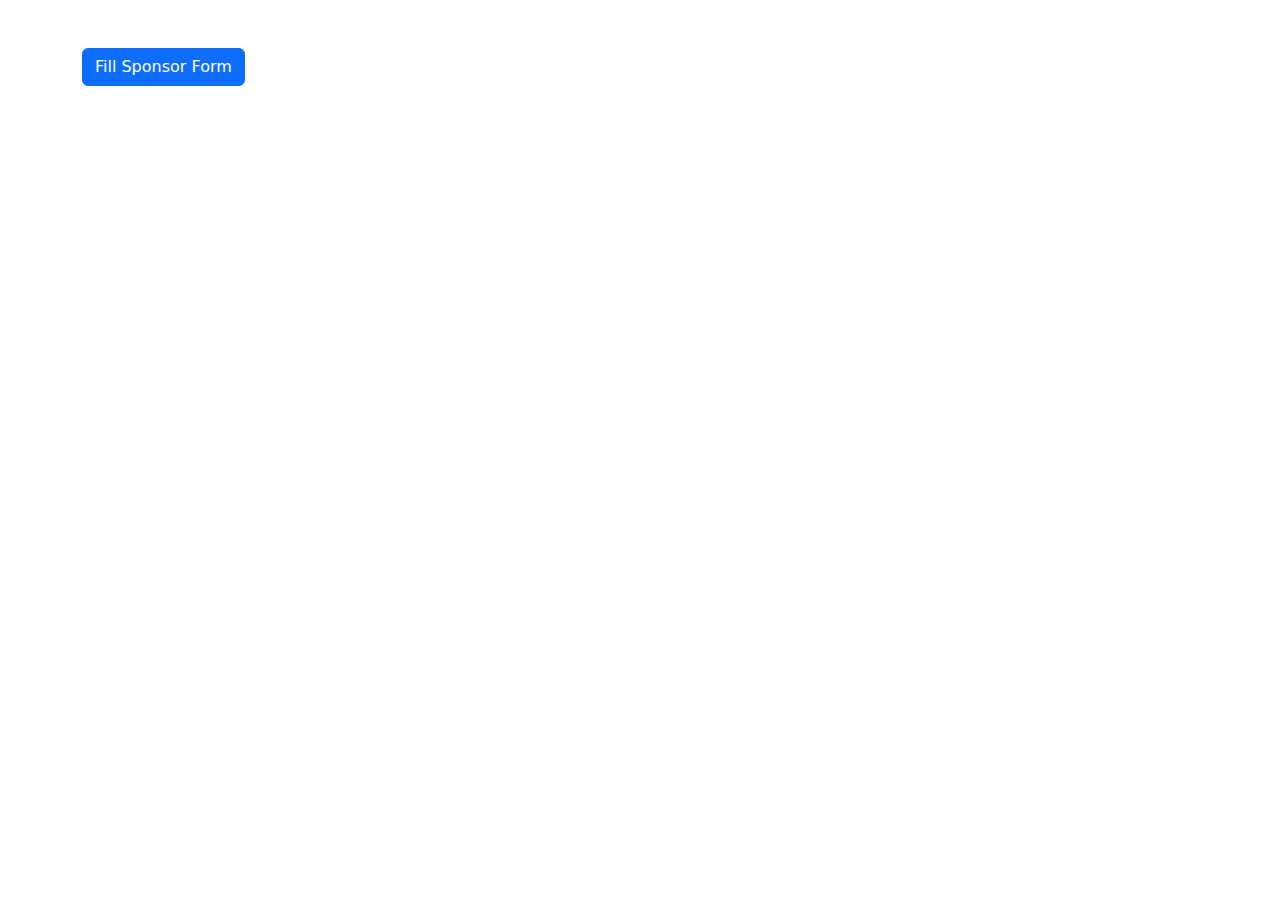
<file: edit.html>
<!DOCTYPE html>
<html lang="en">
<head>
  <meta charset="UTF-8">
  <meta name="viewport" content="width=device-width, initial-scale=1.0">
  <title>Sponsor Form Modal</title>
  <!-- Bootstrap CSS -->
  <link href="https://cdn.jsdelivr.net/npm/bootstrap@5.3.0-alpha3/dist/css/bootstrap.min.css" rel="stylesheet">
</head>
<body>
  <div class="container mt-5">
    <!-- Button to trigger modal -->
    <button type="button" class="btn btn-primary" data-bs-toggle="modal" data-bs-target="#sponsorModal">
      Fill Sponsor Form
    </button>

    <!-- Modal -->
    <div class="modal fade" id="sponsorModal" tabindex="-1" aria-labelledby="sponsorModalLabel" aria-hidden="true">
      <div class="modal-dialog">
        <div class="modal-content">
          <div class="modal-header">
            <h5 class="modal-title" id="sponsorModalLabel">Sponsor Program Form</h5>
            <button type="button" class="btn-close" data-bs-dismiss="modal" aria-label="Close"></button>
          </div>
          <div class="modal-body">
            <form>
              <div class="mb-3">
                <label for="programName" class="form-label">Program Name</label>
                <select class="form-select" id="programName" required>
                  <option value="" disabled selected>Select program</option>
                  <option value="diamond">Diamond</option>
                  <option value="gold">Gold</option>
                  <option value="silver">Silver</option>
                </select>
              </div>
              <div class="mb-3">
                <label for="amountSponsor" class="form-label">Amount Sponsor</label>
                <input type="number" class="form-control" id="amountSponsor" placeholder="Enter amount" required>
              </div>
              <div class="mb-3">
                <label for="orgName" class="form-label">Organisation Name</label>
                <input type="text" class="form-control" id="orgName" placeholder="Enter organisation name" required>
              </div>
              <div class="mb-3">
                <label for="orgEmail" class="form-label">Organisation Email</label>
                <input type="email" class="form-control" id="orgEmail" placeholder="Enter email" required>
              </div>
              <div class="mb-3">
                <label for="orgContact" class="form-label">Organisation Contact</label>
                <input type="text" class="form-control" id="orgContact" placeholder="Enter contact number" required>
              </div>
            </form>
          </div>
          <div class="modal-footer">
            <button type="button" class="btn btn-secondary" data-bs-dismiss="modal">Close</button>
            <button type="submit" class="btn btn-primary">Submit</button>
          </div>
        </div>
      </div>
    </div>
  </div>

  <!-- Bootstrap JS -->
  <script src="https://cdn.jsdelivr.net/npm/bootstrap@5.3.0-alpha3/dist/js/bootstrap.bundle.min.js"></script>
</body>
</html>
</file>
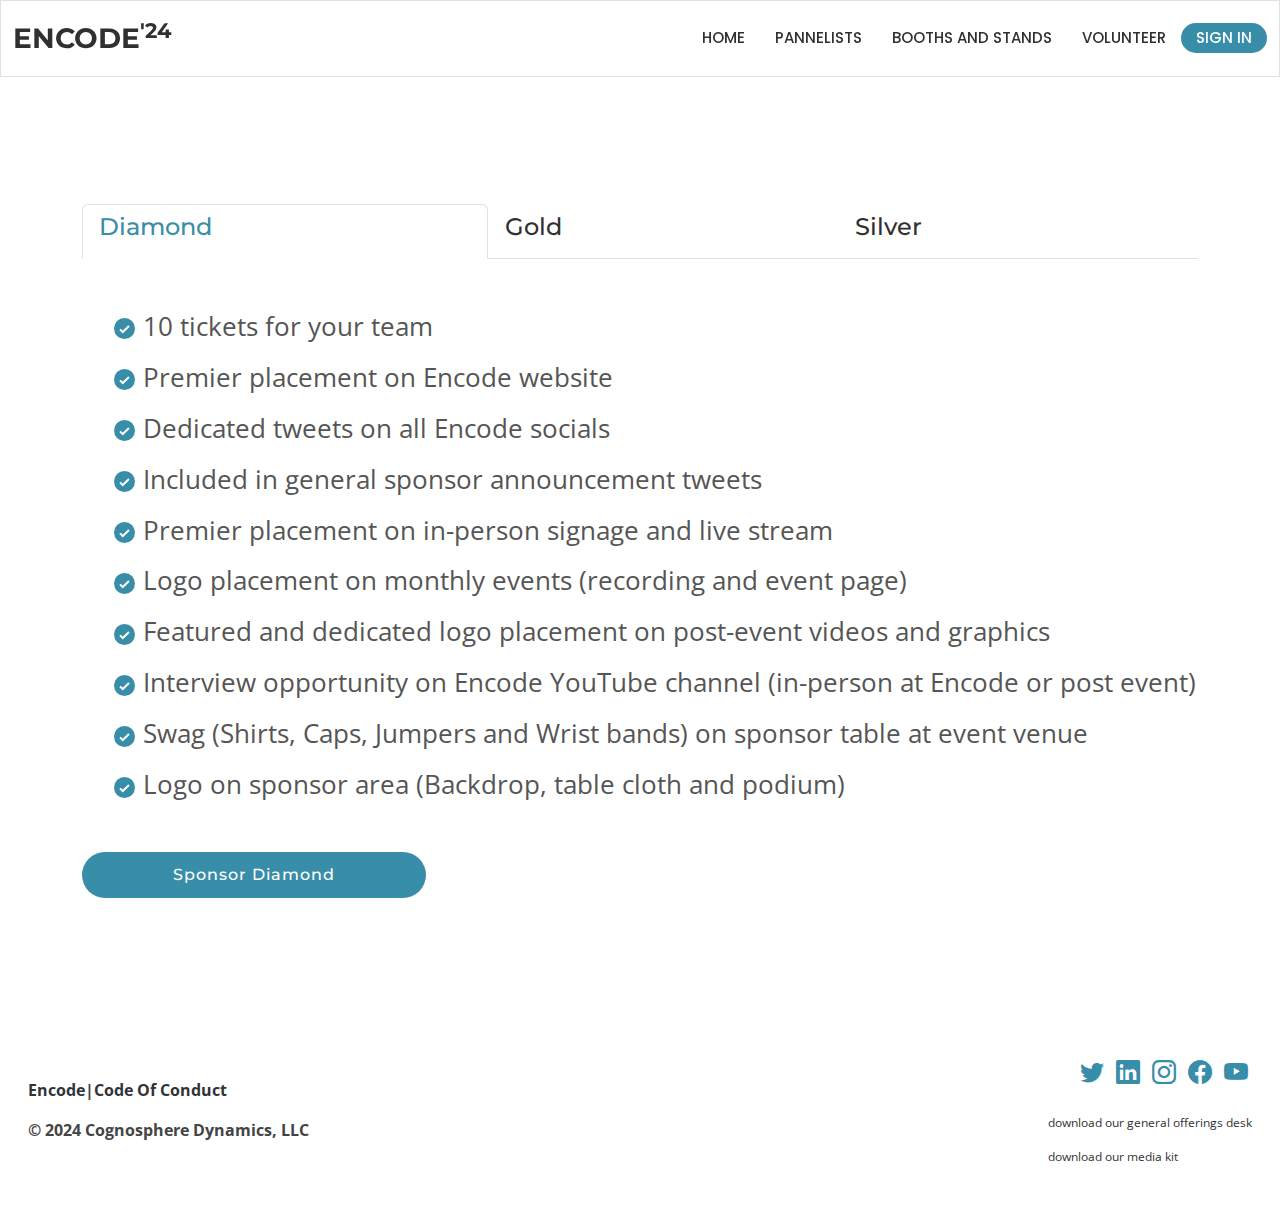
<file: packages.html>
<!DOCTYPE html>
<html lang="en">
  <head>
    <meta charset="utf-8" />
    <meta content="width=device-width, initial-scale=1.0" name="viewport" />

    <title>Encode | Sponsor Packages</title>
    <meta content="" name="description" />
    <meta content="" name="keywords" />

    <!-- Favicons -->
    <!-- <link href="assets/img/favicon.png" rel="icon" />
  <link href="assets/img/apple-touch-icon.png" rel="apple-touch-icon" /> -->

    <!-- Google Fonts -->
    <link
      href="https://fonts.googleapis.com/css?family=Open+Sans:300,300i,400,400i,600,600i,700,700i|Montserrat:300,300i,400,400i,500,500i,600,600i,700,700i|Poppins:300,300i,400,400i,500,500i,600,600i,700,700i"
      rel="stylesheet"
    />

    <!-- Vendor CSS Files -->
    <link href="assets/vendor/aos/aos.css" rel="stylesheet" />
    <link
      href="assets/vendor/bootstrap/css/bootstrap.min.css"
      rel="stylesheet"
    />
    <link
      href="assets/vendor/bootstrap-icons/bootstrap-icons.css"
      rel="stylesheet"
    />
    <link href="assets/vendor/boxicons/css/boxicons.min.css" rel="stylesheet" />
    <link
      href="assets/vendor/glightbox/css/glightbox.min.css"
      rel="stylesheet"
    />
    <link href="assets/vendor/remixicon/remixicon.css" rel="stylesheet" />
    <link href="assets/vendor/swiper/swiper-bundle.min.css" rel="stylesheet" />

    <!-- Template Main CSS File -->
    <link href="assets/css/style.css" rel="stylesheet" />

    <style>
      /* Style the list */
      .sponsorship-list {
        list-style-type: none;
      }

      .nav-link {
        color: #303030 !important;
      }

      .nav-link.active {
        color: #388da8 !important;
      }

      .sponsorship-list li {
        font-size: clamp(1rem, 2vw, 2rem);

        line-height: 1.6;
        margin-bottom: 10px;
        color: #555;
      }
      @media (max-width: 767px) {
        .btn-get-started {
          width: 100%;
          text-align: start;
        }
      }

      .btn-close,
      .form-select,
      .form-control {
        box-shadow: none !important;
      }
    </style>
  </head>

  <body>
    <!-- ======= Header ======= -->
    <header id="header" class="fixed-top d-flex align-items-center border py-3">
      <div
        class="container-fluid d-flex align-items-center justify-content-between"
      >
        <div class="logo">
          <h1>
            <a href="index.html" class="nav-link"
              ><span>ENCODE<sup>'24</sup></span></a
            >
          </h1>
          <!-- Uncomment below if you prefer to use an image logo -->
          <!-- <a href="index.html"><img src="assets/img/logo.png" alt="" class="img-fluid"></a>-->
        </div>

        <nav id="navbar" class="navbar">
          <ul>
            <li><a class="nav-link scrollto" href="/index.html">Home</a></li>
            <li class="dropdown">
              <a href="#" class="nav-link"><span>Pannelists</span> </a>
              <ul>
                <li><a href="#">Day One</a></li>
                <li><a href="#">Day Two</a></li>
                <li><a href="#">Hackathon</a></li>
              </ul>
            </li>

            <li class="dropdown">
              <a href="#" class="nav-link"><span>Booths and Stands</span> </a>
              <ul>
                <li><a href="#">Drop Down 1</a></li>
                <li><a href="#">Drop Down 2</a></li>
                <li><a href="#">Drop Down 3</a></li>
                <li><a href="#">Drop Down 4</a></li>
              </ul>
            </li>
            <li><a class="nav-link scrollto">Volunteer</a></li>
            <li class="contact">
              <a class="nav-link scrollto" href="/signin.html">Sign In</a>
            </li>
          </ul>
          <i class="bi bi-list mobile-nav-toggle"></i>
        </nav>
        <!-- .navbar -->
      </div>
    </header>
    <!-- End Header -->

    <main id="main">
      <div class="mt-5 pt-5"></div>
      <section id="gallery" class="gallery">
        <div class="container py-5">
          <!-- Tabs navs -->
          <ul class="nav nav-tabs nav-fill mb-3" id="myTab" role="tablist">
            <li class="nav-item" role="presentation">
              <a
                class="nav-link active text-start"
                id="tab-1"
                data-bs-toggle="tab"
                href="#tabs-1"
                role="tab"
                aria-controls="tabs-1"
                aria-selected="true"
              >
                <h4>Diamond</h4>
              </a>
            </li>
            <li class="nav-item" role="presentation">
              <a
                class="nav-link text-start"
                id="tab-2"
                data-bs-toggle="tab"
                href="#tabs-2"
                role="tab"
                aria-controls="tabs-2"
                aria-selected="false"
              >
                <h4>Gold</h4>
              </a>
            </li>
            <li class="nav-item" role="presentation">
              <a
                class="nav-link text-start"
                id="tab-3"
                data-bs-toggle="tab"
                href="#tabs-3"
                role="tab"
                aria-controls="tabs-3"
                aria-selected="false"
              >
                <h4>Silver</h4>
              </a>
            </li>
          </ul>
          <!-- Tabs navs -->

          <!-- Tabs content -->
          <div class="tab-content" id="myTabContent">
            <div
              class="tab-pane fade show active mt-5"
              id="tabs-1"
              role="tabpanel"
              aria-labelledby="tab-1"
            >
              <ul class="sponsorship-list">
                <li>
                  <img
                    src="/assets/img/check.svg"
                    alt="check icon"
                    class="me-2"
                  />10 tickets for your team
                </li>
                <li>
                  <img
                    src="/assets/img/check.svg"
                    alt="check icon"
                    class="me-2"
                  />Premier placement on Encode website
                </li>
                <li>
                  <img
                    src="/assets/img/check.svg"
                    alt="check icon"
                    class="me-2"
                  />Dedicated tweets on all Encode socials
                </li>
                <li>
                  <img
                    src="/assets/img/check.svg"
                    alt="check icon"
                    class="me-2"
                  />Included in general sponsor announcement tweets
                </li>
                <li>
                  <img
                    src="/assets/img/check.svg"
                    alt="check icon"
                    class="me-2"
                  />Premier placement on in-person signage and live stream
                </li>
                <li>
                  <img
                    src="/assets/img/check.svg"
                    alt="check icon"
                    class="me-2"
                  />Logo placement on monthly events (recording and event page)
                </li>
                <li>
                  <img
                    src="/assets/img/check.svg"
                    alt="check icon"
                    class="me-2"
                  />Featured and dedicated logo placement on post-event videos
                  and graphics
                </li>
                <li>
                  <img
                    src="/assets/img/check.svg"
                    alt="check icon"
                    class="me-2"
                  />Interview opportunity on Encode YouTube channel (in-person
                  at Encode or post event)
                </li>
                <li>
                  <img
                    src="/assets/img/check.svg"
                    alt="check icon"
                    class="me-2"
                  />Swag (Shirts, Caps, Jumpers and Wrist bands) on sponsor
                  table at event venue
                </li>
                <li>
                  <img
                    src="/assets/img/check.svg"
                    alt="check icon"
                    class="me-2"
                  />Logo on sponsor area (Backdrop, table cloth and podium)
                </li>
              </ul>
              <a
                href="/signin.html"
                class="btn btn-get-started sponsor-btn"
                data-sponsor="Diamond"
                data-bs-toggle="modal"
                data-bs-target="#sponsorModal"
                >Sponsor Diamond</a
              >
            </div>
            <div
              class="tab-pane fade mt-5"
              id="tabs-2"
              role="tabpanel"
              aria-labelledby="tab-2"
            >
              <ul class="sponsorship-list">
                <li>
                  <img
                    src="/assets/img/check.svg"
                    alt="check icon"
                    class="me-2"
                  />5 tickets for your team
                </li>
                <li>
                  <img
                    src="/assets/img/check.svg"
                    alt="check icon"
                    class="me-2"
                  />Primary placement on Encode website
                </li>
                <li>
                  <img
                    src="/assets/img/check.svg"
                    alt="check icon"
                    class="me-2"
                  />2x dedicated tweets on all Encode socials
                </li>
                <li>
                  <img
                    src="/assets/img/check.svg"
                    alt="check icon"
                    class="me-2"
                  />Included in general sponsor announcement tweets
                </li>
                <li>
                  <img
                    src="/assets/img/check.svg"
                    alt="check icon"
                    class="me-2"
                  />Primary placement on in-person signage and materials
                </li>
                <li>
                  <img
                    src="/assets/img/check.svg"
                    alt="check icon"
                    class="me-2"
                  />Logo placement on splash screen before live stream
                </li>
                <li>
                  <img
                    src="/assets/img/check.svg"
                    alt="check icon"
                    class="me-2"
                  />Featured and dedicated logo placement on post-event videos
                </li>
                <li>
                  <img
                    src="/assets/img/check.svg"
                    alt="check icon"
                    class="me-2"
                  />Interview opportunity on Encode YouTube channel (In-person
                  at Encode or Post event)
                </li>
                <li>
                  <img
                    src="/assets/img/check.svg"
                    alt="check icon"
                    class="me-2"
                  />Swag (Shirts, Caps) on sponsor table at event venue
                </li>
              </ul>
              <a
                href="/signin.html"
                class="btn btn-get-started sponsor-btn"
                data-sponsor="Gold"
                data-bs-toggle="modal"
                data-bs-target="#sponsorModal"
                >Sponsor Gold</a
              >
            </div>
            <div
              class="tab-pane fade mt-5"
              id="tabs-3"
              role="tabpanel"
              aria-labelledby="tab-3"
            >
              <ul class="sponsorship-list">
                <li>
                  <img
                    src="/assets/img/check.svg"
                    alt="check icon"
                    class="me-2"
                  />3 tickets for your team
                </li>
                <li>
                  <img
                    src="/assets/img/check.svg"
                    alt="check icon"
                    class="me-2"
                  />Secondary placement on Encode website
                </li>
                <li>
                  <img
                    src="/assets/img/check.svg"
                    alt="check icon"
                    class="me-2"
                  />1x dedicated tweet on Encode X
                </li>
                <li>
                  <img
                    src="/assets/img/check.svg"
                    alt="check icon"
                    class="me-2"
                  />Included in sponsor announcement tweets
                </li>
                <li>
                  <img
                    src="/assets/img/check.svg"
                    alt="check icon"
                    class="me-2"
                  />Secondary placement on in-person signage and materials
                </li>
                <li>
                  <img
                    src="/assets/img/check.svg"
                    alt="check icon"
                    class="me-2"
                  />Logo placement on splash screen before live stream
                </li>
                <li>
                  <img
                    src="/assets/img/check.svg"
                    alt="check icon"
                    class="me-2"
                  />Secondary featured logo placement on post-event videos
                </li>
                <li>
                  <img
                    src="/assets/img/check.svg"
                    alt="check icon"
                    class="me-2"
                  />Automatically offered sponsorship opportunity for future
                  events
                </li>
              </ul>
              <a
                href="/signin.html"
                class="btn btn-get-started sponsor-btn"
                data-sponsor="Silver"
                data-bs-toggle="modal"
                data-bs-target="#sponsorModal"
                >Sponsor Silver</a
              >
            </div>
          </div>
          <!-- Tabs content -->
        </div>
      </section>
    </main>
    <!-- End #main -->

    <!-- Modal -->
    <div
      class="modal fade"
      id="sponsorModal"
      tabindex="-1"
      aria-labelledby="sponsorModalLabel"
      aria-hidden="true"
    >
      <div class="modal-dialog modal-lg">
        <div class="modal-content">
          <div class="modal-header">
            <h5 class="modal-title" id="sponsorModalLabel">
              Sponsor Program Form
            </h5>
            <button
              type="button"
              class="btn-close"
              data-bs-dismiss="modal"
              aria-label="Close"
            ></button>
          </div>
          <div class="modal-body">
            <form id="sponsor-form">
              <div class="mb-3">
                <label for="program" class="form-label">Sponsoring.</label>
                <input
                  type="text"
                  class="form-control"
                  name="program"
                  id="program"
                  required
                />
              </div>
              <div class="mb-3">
                <label for="amountSponsor" class="form-label">Amount.</label>
                <input
                  type="number"
                  class="form-control"
                  id="amountSponsor"
                  name="amount"
                  placeholder="Enter amount"
                  required
                />
              </div>
              <div class="mb-3">
                <label for="orgName" class="form-label"
                  >Organisation Name.</label
                >
                <input
                  type="text"
                  class="form-control"
                  id="orgName"
                  name="name"
                  placeholder="Enter organisation name"
                  required
                />
              </div>
              <div class="mb-3">
                <label for="orgEmail" class="form-label"
                  >Organisation Email.</label
                >
                <input
                  type="email"
                  class="form-control"
                  id="orgEmail"
                  name="email"
                  placeholder="Enter email"
                  required
                />
              </div>
              <div class="mb-3">
                <label for="orgContact" class="form-label"
                  >Organisation Contact.</label
                >
                <input
                  type="text"
                  class="form-control"
                  id="orgContact"
                  name="phone"
                  placeholder="Enter contact number"
                  required
                />
              </div>
            </form>
          </div>
          <div class="modal-footer">
            <button
              type="submit"
              form="sponsor-form"
              class="btn btn-get-started w-100"
            >
              Submit
            </button>
          </div>
        </div>
      </div>
    </div>

    <!-- ======= Footer ======= -->

    <footer class="footer my-5" id="footer ">
      <div
        class="d-flex align-items-center justify-content-between container-fluid flex-column flex-md-row"
      >
        <div class="left-item px-3 order-2 order-lg-1">
          <p class="fw-bold">
            <a href="#">Encode</a>|<a href="#">Code Of Conduct</a>
          </p>
          <p class="fw-bold">© 2024 Cognosphere Dynamics, LLC</p>
        </div>
        <div class="rignt-item px-3 order-1 order-lg-2">
          <div class="social">
            <a href=""><i class="bi bi-twitter"></i></a>
            <a href=""><i class="bi bi-linkedin"></i></a>
            <a href=""><i class="bi bi-instagram"></i></a>
            <a href=""><i class="bi bi-facebook"></i></a>
            <a href=""><i class="bi bi-youtube"></i></a>
          </div>
          <p class="mt-4">
            <a href="#">download our general offerings desk</a>
          </p>
          <p class="mt-2"><a href="#">download our media kit</a></p>
        </div>
      </div>
    </footer>
    <!-- End Footer -->

    <a
      href="#"
      class="back-to-top d-flex align-items-center justify-content-center"
      ><i class="bi bi-arrow-up-short"></i
    ></a>
    <div id="preloader"></div>

    <!-- Vendor JS Files -->

    <script>
      document.addEventListener("DOMContentLoaded", () => {
        const program = document.getElementById("program");

        const sponsorBtn = document.querySelectorAll(".sponsor-btn");
        sponsorBtn.forEach((pkg) => {
          pkg.addEventListener("click", () => {
            const package = pkg.getAttribute("data-sponsor");

            program.value = package;
            console.log(program.value);
          });
        });
      });
    </script>
    <script src="assets/vendor/purecounter/purecounter_vanilla.js"></script>
    <script src="assets/vendor/aos/aos.js"></script>
    <script src="assets/vendor/bootstrap/js/bootstrap.bundle.min.js"></script>
    <script src="assets/vendor/glightbox/js/glightbox.min.js"></script>
    <script src="assets/vendor/swiper/swiper-bundle.min.js"></script>
    <script src="assets/vendor/php-email-form/validate.js"></script>

    <!-- Template Main JS File -->
    <script src="assets/js/main.js"></script>
  </body>
</html>
</file>
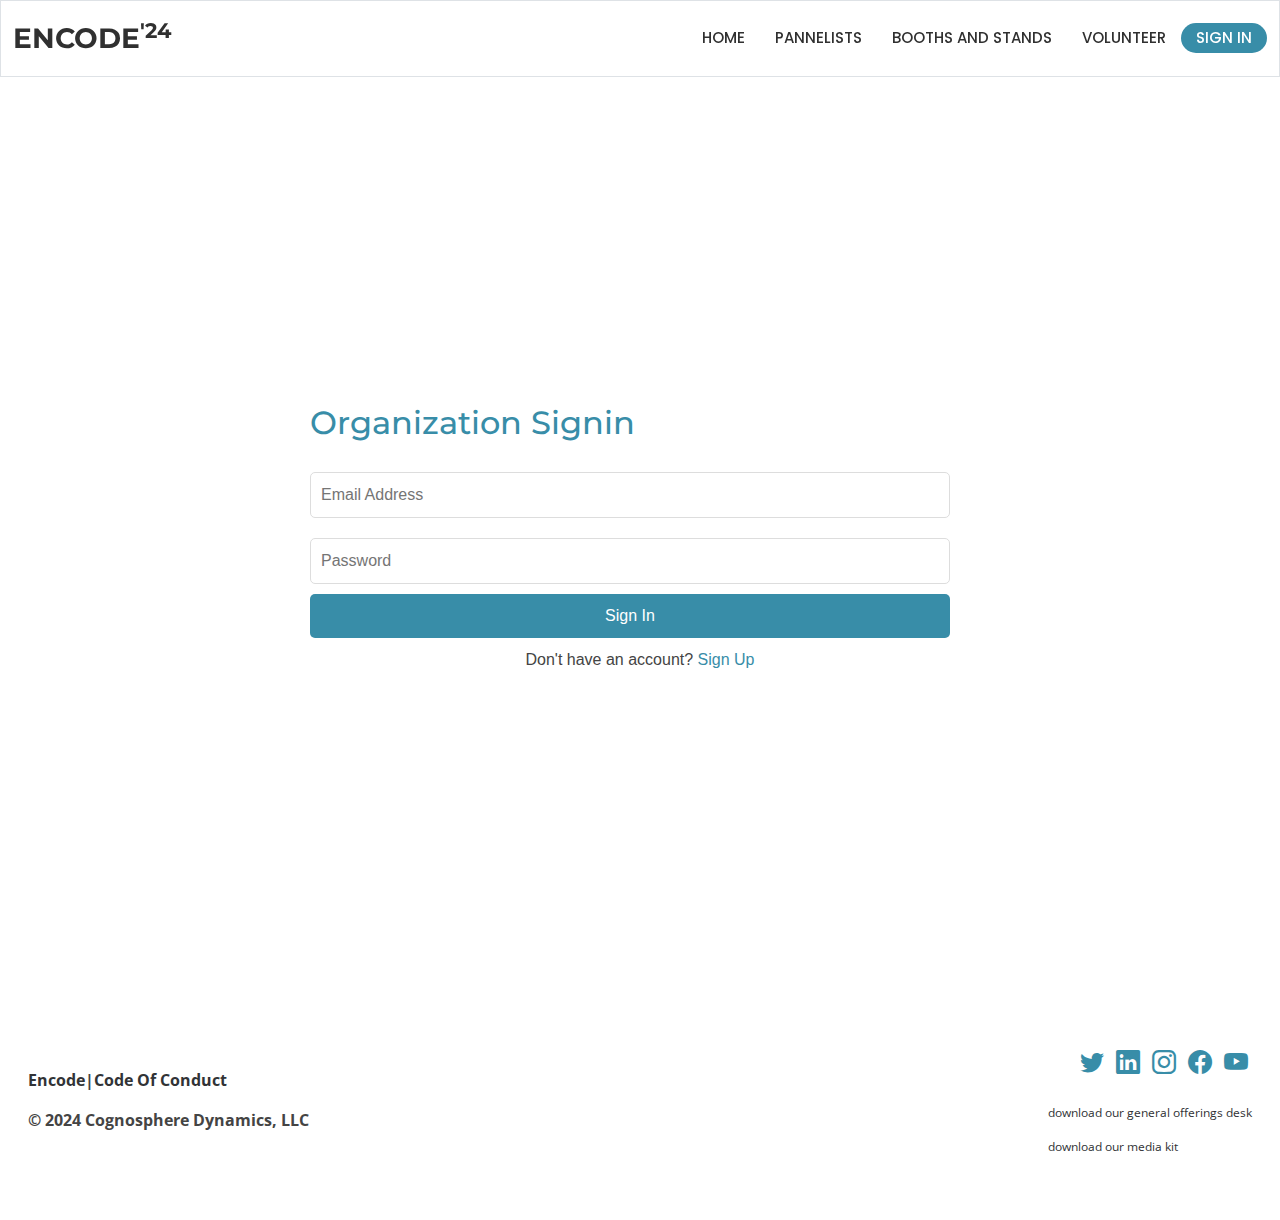
<file: signin.html>
<!DOCTYPE html>
<html lang="en">
  <head>
    <meta charset="utf-8" />
    <meta content="width=device-width, initial-scale=1.0" name="viewport" />

    <title>Encode | Sponsor Packages</title>
    <meta content="" name="description" />
    <meta content="" name="keywords" />

    <!-- Favicons -->
    <!-- <link href="assets/img/favicon.png" rel="icon" />
  <link href="assets/img/apple-touch-icon.png" rel="apple-touch-icon" /> -->

    <!-- Google Fonts -->
    <link
      href="https://fonts.googleapis.com/css?family=Open+Sans:300,300i,400,400i,600,600i,700,700i|Montserrat:300,300i,400,400i,500,500i,600,600i,700,700i|Poppins:300,300i,400,400i,500,500i,600,600i,700,700i"
      rel="stylesheet"
    />

    <!-- Vendor CSS Files -->
    <link href="assets/vendor/aos/aos.css" rel="stylesheet" />
    <link
      href="assets/vendor/bootstrap/css/bootstrap.min.css"
      rel="stylesheet"
    />
    <link
      href="assets/vendor/bootstrap-icons/bootstrap-icons.css"
      rel="stylesheet"
    />
    <link href="assets/vendor/boxicons/css/boxicons.min.css" rel="stylesheet" />
    <link
      href="assets/vendor/glightbox/css/glightbox.min.css"
      rel="stylesheet"
    />
    <link href="assets/vendor/remixicon/remixicon.css" rel="stylesheet" />
    <link href="assets/vendor/swiper/swiper-bundle.min.css" rel="stylesheet" />

    <!-- Template Main CSS File -->
    <link href="assets/css/style.css" rel="stylesheet" />

    <style>
      .nav-link {
        color: #303030 !important;
      }

      .form-body {
        font-family: Arial, sans-serif;
        background-color: #ffffff;
        display: flex;
        justify-content: center;
        align-items: center;
        height: 100vh;
        margin: 0;
      }
      .form-container {
        background: #fff;
        padding: 20px;
        border-radius: 5px;
        max-width: 700px;
        width: 100%;
        margin: 0 auto;
      }
      h2 {
        margin-bottom: 20px;
        color: #388da8;
      }
      input {
        width: calc(100% - 20px);
        padding: 10px;
        margin: 10px 0;
        border: 1px solid #ddd;
        border-radius: 5px;
      }

      input:focus,
      input:active {
        outline: none;
        border: 1px solid #388da8;
      }
      button {
        background-color: #388da8;
        color: #fff;
        border: none;
        padding: 10px;
        border-radius: 5px;
        cursor: pointer;
        width: calc(100% - 20px);
      }
      button:hover {
        background-color: #3683b4;
      }
      .link {
        display: flex;
        justify-content: center;
        align-items: center;
        margin-top: 10px;
      }
      .link a {
        color: #388da8;
        text-decoration: none;
      }
      .link a:hover {
        color: #3683b4;
        text-decoration: underline;
      }
    </style>
  </head>

  <body>
    <!-- ======= Header ======= -->
    <header id="header" class="fixed-top d-flex align-items-center border py-3">
      <div
        class="container-fluid d-flex align-items-center justify-content-between"
      >
        <div class="logo">
          <h1>
            <a href="index.html" class="nav-link"
              ><span>ENCODE<sup>'24</sup></span></a
            >
          </h1>
          <!-- Uncomment below if you prefer to use an image logo -->
          <!-- <a href="index.html"><img src="assets/img/logo.png" alt="" class="img-fluid"></a>-->
        </div>

        <nav id="navbar" class="navbar">
          <ul>
            <li><a class="nav-link scrollto" href="/index.html">Home</a></li>
            <li class="dropdown">
              <a href="#" class="nav-link"><span>Pannelists</span> </a>
              <ul>
                <li><a href="#">Day One</a></li>
                <li><a href="#">Day Two</a></li>
                <li><a href="#">Hackathon</a></li>
              </ul>
            </li>

            <li class="dropdown">
              <a href="#" class="nav-link"><span>Booths and Stands</span> </a>
              <ul>
                <li><a href="#">Drop Down 1</a></li>
                <li><a href="#">Drop Down 2</a></li>
                <li><a href="#">Drop Down 3</a></li>
                <li><a href="#">Drop Down 4</a></li>
              </ul>
            </li>
            <li><a class="nav-link scrollto">Volunteer</a></li>
            <li class="contact">
              <a class="nav-link scrollto" href="/signin.html">Sign In</a>
            </li>
          </ul>
          <i class="bi bi-list mobile-nav-toggle"></i>
        </nav>
        <!-- .navbar -->
      </div>
    </header>
    <!-- End Header -->

    <main id="main">
      <div class="mt-5 pt-5"></div>
      <div class="form-body">
        <div class="form-container">
          <h2>Organization Signin</h2>
          <form id="signin-form">
            <input
              type="email"
              name="email"
              placeholder="Email Address"
              required
            />

            <input
              type="password"
              name="password"
              placeholder="Password"
              required
            />
            <button type="submit">Sign In</button>
          </form>
          <div class="link">
            <p>Don't have an account? <a href="/signup.html">Sign Up</a></p>
          </div>
        </div>
      </div>
    </main>
    <!-- End #main -->

    <!-- ======= Footer ======= -->

    <footer class="footer my-5" id="footer ">
      <div
        class="d-flex align-items-center justify-content-between container-fluid flex-column flex-md-row"
      >
        <div class="left-item px-3 order-2 order-lg-1">
          <p class="fw-bold">
            <a href="#">Encode</a>|<a href="#">Code Of Conduct</a>
          </p>
          <p class="fw-bold">© 2024 Cognosphere Dynamics, LLC</p>
        </div>
        <div class="rignt-item px-3 order-1 order-lg-2">
          <div class="social">
            <a href=""><i class="bi bi-twitter"></i></a>
            <a href=""><i class="bi bi-linkedin"></i></a>
            <a href=""><i class="bi bi-instagram"></i></a>
            <a href=""><i class="bi bi-facebook"></i></a>
            <a href=""><i class="bi bi-youtube"></i></a>
          </div>
          <p class="mt-4">
            <a href="#">download our general offerings desk</a>
          </p>
          <p class="mt-2"><a href="#">download our media kit</a></p>
        </div>
      </div>
    </footer>
    <!-- End Footer -->

    <a
      href="#"
      class="back-to-top d-flex align-items-center justify-content-center"
      ><i class="bi bi-arrow-up-short"></i
    ></a>
    <div id="preloader"></div>

    <!-- Vendor JS Files -->
    <script src="assets/vendor/purecounter/purecounter_vanilla.js"></script>
    <script src="assets/vendor/aos/aos.js"></script>
    <script src="assets/vendor/bootstrap/js/bootstrap.bundle.min.js"></script>
    <script src="assets/vendor/glightbox/js/glightbox.min.js"></script>
    <script src="assets/vendor/swiper/swiper-bundle.min.js"></script>
    <script src="assets/vendor/php-email-form/validate.js"></script>

    <script type="module" src="/assets/js/accounts/signin.js"></script>

    <!-- Template Main JS File -->
    <script src="assets/js/main.js"></script>
  </body>
</html>
</file>
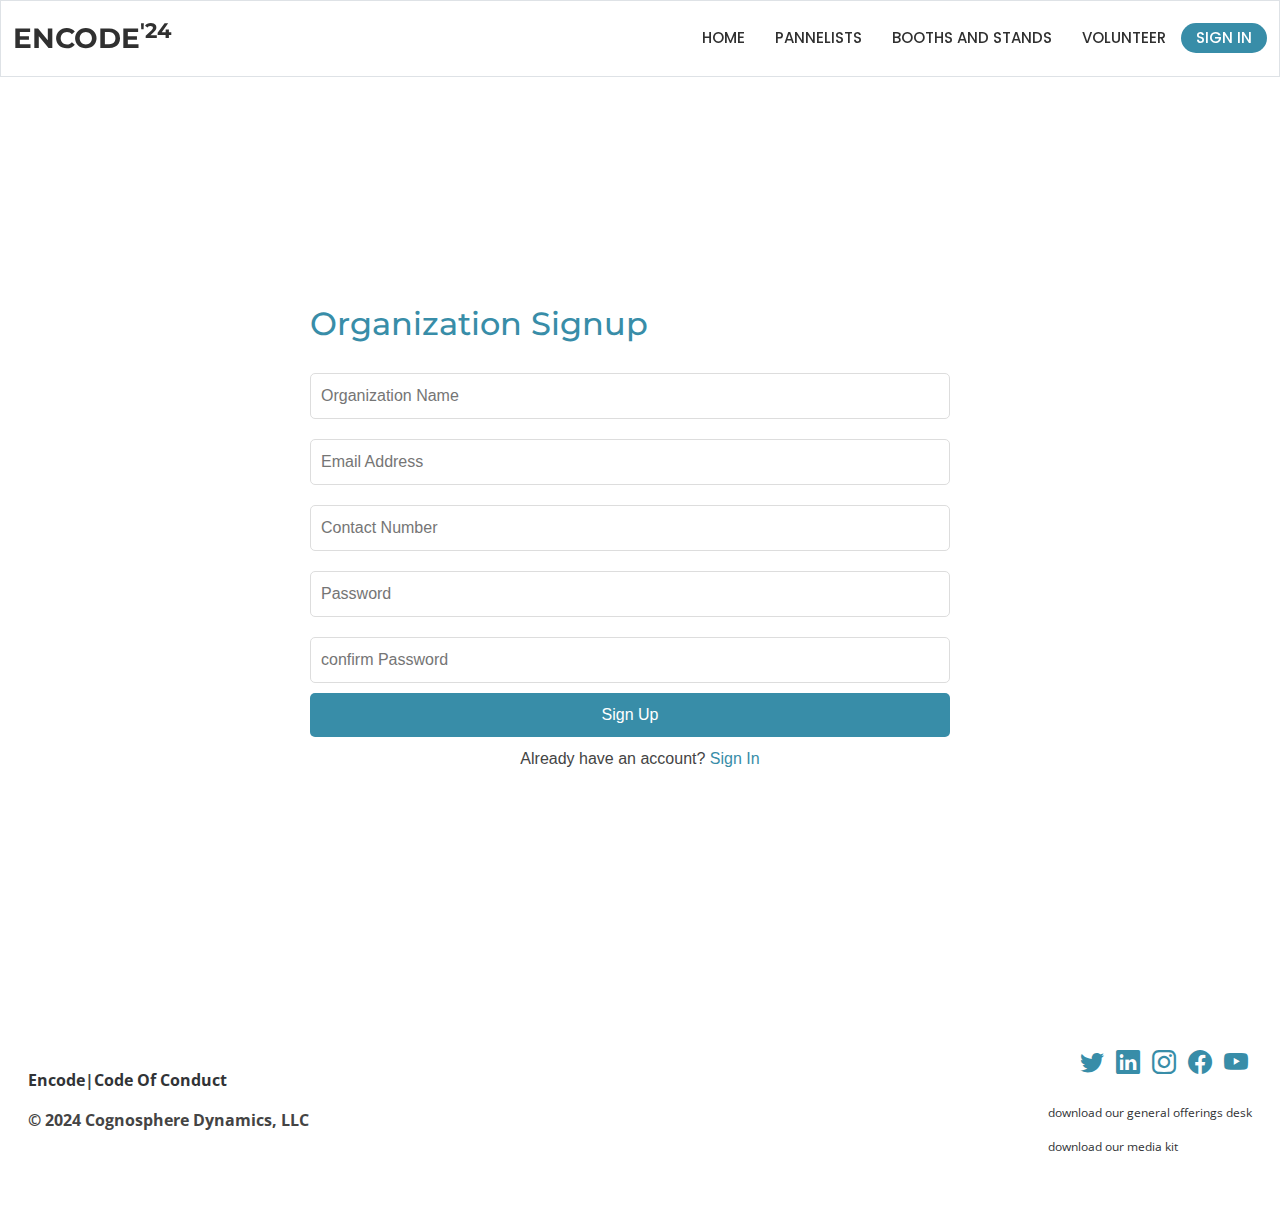
<file: signup.html>
<!DOCTYPE html>
<html lang="en">
  <head>
    <meta charset="utf-8" />
    <meta content="width=device-width, initial-scale=1.0" name="viewport" />

    <title>Encode | Sponsor Packages</title>
    <meta content="" name="description" />
    <meta content="" name="keywords" />

    <!-- Favicons -->
    <!-- <link href="assets/img/favicon.png" rel="icon" />
  <link href="assets/img/apple-touch-icon.png" rel="apple-touch-icon" /> -->

    <!-- Google Fonts -->
    <link
      href="https://fonts.googleapis.com/css?family=Open+Sans:300,300i,400,400i,600,600i,700,700i|Montserrat:300,300i,400,400i,500,500i,600,600i,700,700i|Poppins:300,300i,400,400i,500,500i,600,600i,700,700i"
      rel="stylesheet"
    />

    <!-- Vendor CSS Files -->
    <link href="assets/vendor/aos/aos.css" rel="stylesheet" />
    <link
      href="assets/vendor/bootstrap/css/bootstrap.min.css"
      rel="stylesheet"
    />
    <link
      href="assets/vendor/bootstrap-icons/bootstrap-icons.css"
      rel="stylesheet"
    />
    <link href="assets/vendor/boxicons/css/boxicons.min.css" rel="stylesheet" />
    <link
      href="assets/vendor/glightbox/css/glightbox.min.css"
      rel="stylesheet"
    />
    <link href="assets/vendor/remixicon/remixicon.css" rel="stylesheet" />
    <link href="assets/vendor/swiper/swiper-bundle.min.css" rel="stylesheet" />

    <!-- Template Main CSS File -->
    <link href="assets/css/style.css" rel="stylesheet" />

    <style>
      .nav-link {
        color: #303030 !important;
      }

      .form-body {
        font-family: Arial, sans-serif;
        background-color: #ffffff;
        display: flex;
        justify-content: center;
        align-items: center;
        height: 100vh;
        margin: 0;
      }
      .form-container {
        background: #fff;
        padding: 20px;
        border-radius: 5px;
        max-width: 700px;
        width: 100%;
        margin: 0 auto;
      }
      h2 {
        margin-bottom: 20px;
        color: #388da8;
      }
      input {
        width: calc(100% - 20px);
        padding: 10px;
        margin: 10px 0;
        border: 1px solid #ddd;
        border-radius: 5px;
      }
      input:focus,
      input:active {
        outline: none;
        border: 1px solid #388da8;
      }
      button {
        background-color: #388da8;
        color: #fff;
        border: none;
        padding: 10px;
        border-radius: 5px;
        cursor: pointer;
        width: calc(100% - 20px);
      }
      button:hover {
        background-color: #3683b4;
      }
      .link {
        text-align: center;
        margin-top: 10px;
      }
      .link a {
        color: #388da8;
        text-decoration: none;
      }
      .link a:hover {
        color: #3683b4;
        text-decoration: underline;
      }
    </style>
  </head>

  <body>
    <!-- ======= Header ======= -->
    <header id="header" class="fixed-top d-flex align-items-center border py-3">
      <div
        class="container-fluid d-flex align-items-center justify-content-between"
      >
        <div class="logo">
          <h1>
            <a href="index.html" class="nav-link"
              ><span>ENCODE<sup>'24</sup></span></a
            >
          </h1>
          <!-- Uncomment below if you prefer to use an image logo -->
          <!-- <a href="index.html"><img src="assets/img/logo.png" alt="" class="img-fluid"></a>-->
        </div>

        <nav id="navbar" class="navbar">
          <ul>
            <li><a class="nav-link scrollto" href="/index.html">Home</a></li>
            <li class="dropdown">
              <a href="#" class="nav-link"><span>Pannelists</span> </a>
              <ul>
                <li><a href="#">Day One</a></li>
                <li><a href="#">Day Two</a></li>
                <li><a href="#">Hackathon</a></li>
              </ul>
            </li>

            <li class="dropdown">
              <a href="#" class="nav-link"><span>Booths and Stands</span> </a>
              <ul>
                <li><a href="#">Drop Down 1</a></li>
                <li><a href="#">Drop Down 2</a></li>
                <li><a href="#">Drop Down 3</a></li>
                <li><a href="#">Drop Down 4</a></li>
              </ul>
            </li>
            <li><a class="nav-link scrollto">Volunteer</a></li>
            <li class="contact">
              <a class="nav-link scrollto" href="/signin.html">Sign In</a>
            </li>
          </ul>
          <i class="bi bi-list mobile-nav-toggle"></i>
        </nav>
        <!-- .navbar -->
      </div>
    </header>
    <!-- End Header -->

    <main id="main">
      <div class="mt-5 pt-5"></div>
      <div class="form-body">
        <div class="form-container">
          <h2>Organization Signup</h2>
          <form id="signup-form">
            <input
              type="text"
              name="organization_name"
              placeholder="Organization Name"
              required
            />
            <input
              type="email"
              name="email"
              placeholder="Email Address"
              required
            />
            <input
              type="text"
              name="contact_number"
              placeholder="Contact Number"
              required
            />
            <input
              type="password"
              name="password"
              placeholder="Password"
              required
            />
            <input
              type="password"
              name="confirm password"
              placeholder="confirm Password"
              required
            />
            <button type="submit">Sign Up</button>
          </form>
          <div class="link">
            <p>Already have an account? <a href="/signin.html">Sign In</a></p>
          </div>
        </div>
      </div>
    </main>
    <!-- End #main -->

    <!-- ======= Footer ======= -->

    <footer class="footer my-5" id="footer ">
      <div
        class="d-flex align-items-center justify-content-between container-fluid flex-column flex-md-row"
      >
        <div class="left-item px-3 order-2 order-lg-1">
          <p class="fw-bold">
            <a href="#">Encode</a>|<a href="#">Code Of Conduct</a>
          </p>
          <p class="fw-bold">© 2024 Cognosphere Dynamics, LLC</p>
        </div>
        <div class="rignt-item px-3 order-1 order-lg-2">
          <div class="social">
            <a href=""><i class="bi bi-twitter"></i></a>
            <a href=""><i class="bi bi-linkedin"></i></a>
            <a href=""><i class="bi bi-instagram"></i></a>
            <a href=""><i class="bi bi-facebook"></i></a>
            <a href=""><i class="bi bi-youtube"></i></a>
          </div>
          <p class="mt-4">
            <a href="#">download our general offerings desk</a>
          </p>
          <p class="mt-2"><a href="#">download our media kit</a></p>
        </div>
      </div>
    </footer>
    <!-- End Footer -->

    <a
      href="#"
      class="back-to-top d-flex align-items-center justify-content-center"
      ><i class="bi bi-arrow-up-short"></i
    ></a>
    <div id="preloader"></div>

    <!-- Vendor JS Files -->
    <script src="assets/vendor/purecounter/purecounter_vanilla.js"></script>
    <script src="assets/vendor/aos/aos.js"></script>
    <script src="assets/vendor/bootstrap/js/bootstrap.bundle.min.js"></script>
    <script src="assets/vendor/glightbox/js/glightbox.min.js"></script>
    <script src="assets/vendor/swiper/swiper-bundle.min.js"></script>
    <script src="assets/vendor/php-email-form/validate.js"></script>

    <script type="module" src="/assets/js/accounts/signup.js"></script>

    <!-- Template Main JS File -->
    <script src="assets/js/main.js"></script>
  </body>
</html>
</file>
<file: assets/css/style.css>
@import url("https://cdn.jsdelivr.net/npm/bootstrap-icons@1.11.3/font/bootstrap-icons.min.css");
/* Fonts */
:root {
  --default-font: "Roboto", system-ui, -apple-system, "Segoe UI", Roboto,
    "Helvetica Neue", Arial, "Noto Sans", "Liberation Sans", sans-serif,
    "Apple Color Emoji", "Segoe UI Emoji", "Segoe UI Symbol", "Noto Color Emoji";
  --heading-font: "Nunito", sans-serif;
  --nav-font: "Inter", sans-serif;
}

/* Global Colors */
:root {
  --background-color: #ffffff;
  --background-color-rgb: 255, 255, 255;
  --default-color: #3d4348;
  --default-color-rgb: 61, 67, 72;
  --heading-color: #3e5055;
  --heading-color-rgb: 62, 80, 85;
  --accent-color: #388da8;
  --accent-color-rgb: 56, 141, 168;
  --contrast-color: #ffffff;
  --contrast-color-rgb: 255, 255, 255;
}

/* Nav Menu Colors */
:root {
  --nav-color: #313336;
  --nav-hover-color: #77b6ca;
  --nav-dropdown-color: #313336;
  --nav-dropdown-hover-color: #77b6ca;
  --nav-dropdown-background-color: #ffffff;
}

/* Smooth scroll */
:root {
  scroll-behavior: smooth;
}
/*--------------------------------------------------------------
# General
--------------------------------------------------------------*/
body {
  font-family: "Open Sans", sans-serif;
  color: #444444;
}

a {
  color: var(--accent-color);
  text-decoration: none;
}

a:hover {
  color: var(--nav-hover-color);
  text-decoration: none;
}

h1,
h2,
h3,
h4,
h5,
h6 {
  font-family: "Montserrat", sans-serif;
}

/*--------------------------------------------------------------
# Preloader
--------------------------------------------------------------*/
#preloader {
  position: fixed;
  top: 0;
  left: 0;
  right: 0;
  bottom: 0;
  z-index: 9999;
  overflow: hidden;
  background: var(--background-color);
}

#preloader:before {
  content: "";
  position: fixed;
  top: calc(50% - 30px);
  left: calc(50% - 30px);
  border: 6px solid var(--accent-color);
  border-top-color: #d2f9eb;
  border-radius: 50%;
  width: 60px;
  height: 60px;
  animation: animate-preloader 1s linear infinite;
}

@keyframes animate-preloader {
  0% {
    transform: rotate(0deg);
  }

  100% {
    transform: rotate(360deg);
  }
}

/*--------------------------------------------------------------
# Back to top button
--------------------------------------------------------------*/
.back-to-top {
  position: fixed;
  visibility: hidden;
  opacity: 0;
  right: 15px;
  bottom: 15px;
  z-index: 996;
  background: var(--accent-color);
  width: 40px;
  height: 40px;
  border-radius: 50px;
  transition: all 0.4s;
}

.back-to-top i {
  font-size: 28px;
  color: var(--background-color);
  line-height: 0;
}

.back-to-top:hover {
  background: var(--nav-hover-color);
  color: var(--background-color);
}

.back-to-top.active {
  visibility: visible;
  opacity: 1;
}

/*--------------------------------------------------------------
# Disable AOS delay on mobile
--------------------------------------------------------------*/
@media screen and (max-width: 768px) {
  [data-aos-delay] {
    transition-delay: 0 !important;
  }
}

#main {
  min-height: calc(100vh - 300px);
}

/*--------------------------------------------------------------
# Header
--------------------------------------------------------------*/
#header.index-page {
  height: 80px;
  transition: all 0.5s;
  z-index: 997;
  transition: all 0.5s;
  background: transparent;
}

#header.header-transparent {
  background: transparent;
}

#header.header-scrolled {
  background: var(--background-color);
  height: 60px;
}

#header .logo h1 {
  font-size: 28px;
  margin: 0;
  padding: 0;
  line-height: 1;
  font-weight: 700;
}

#header .logo h1 a,
#header .logo h1 a:hover {
  color: var(--background-color);
  text-decoration: none;
}

#header.header-scrolled .logo h1 a,
#header.header-scrolled .logo h1 a:hover {
  color: var(--heading-color);
}

#header .logo img {
  padding: 0;
  margin: 0;
  max-height: 40px;
}

@media (max-width: 767px) {
  #header .logo h1 {
    font-size: 1.3rem;
  }
}

/*--------------------------------------------------------------
# Navigation Menu
--------------------------------------------------------------*/
/**
* Desktop Navigation 
*/
.navbar {
  padding: 0;
}
.navbar .contact a:focus,
.navbar .contact a:hover,
.navbar .contact a {
  color: var(--background-color) !important ;
  background-color: var(--accent-color) !important;
  padding: 0.25em 1em;
  border-radius: 1rem;
  margin-left: 1em;
}

.navbar ul {
  margin: 0;
  padding: 0;
  display: flex;
  list-style: none;
  align-items: center;
}

.navbar li {
  position: relative;
}

.navbar a,
.navbar a:focus {
  display: flex;
  align-items: center;
  justify-content: space-between;
  padding: 10px 0 10px 30px;
  font-size: 15px;
  font-weight: 500;
  text-transform: uppercase;
  font-family: "Poppins", sans-serif;
  color: var(--background-color);
  white-space: nowrap;
  transition: 0.3s;
}

#header.header-scrolled .navbar a,
#header.header-scrolled .navbar a:focus {
  color: var(--nav-color);
}

.navbar a i,
.navbar a:focus i {
  font-size: 12px;
  line-height: 0;
  margin-left: 5px;
}

.navbar a:hover,
.navbar .active,
.navbar .active:focus,
.navbar li:hover > a {
  color: var(--accent-color);
}

.navbar .dropdown ul {
  display: block;
  position: absolute;
  left: 30px;
  top: calc(100% + 30px);
  margin: 0;
  padding: 10px 0;
  z-index: 99;
  opacity: 0;
  visibility: hidden;
  background: #fff;
  box-shadow: 0px 0px 30px rgba(127, 137, 161, 0.25);
  transition: 0.3s;
  border-radius: 4px;
}

.navbar .dropdown ul li {
  min-width: 200px;
}

.navbar .dropdown ul a {
  padding: 10px 20px;
  font-size: 14px;
  font-weight: 500;
  text-transform: none;
  color: var(--nav-color);
}

.navbar .dropdown ul a i {
  font-size: 12px;
}

.navbar .dropdown ul a:hover,
.navbar .dropdown ul .active:hover,
.navbar .dropdown ul li:hover > a {
  color: var(--accent-color);
}

.navbar .dropdown:hover > ul {
  opacity: 1;
  top: 100%;
  visibility: visible;
}

.navbar .dropdown .dropdown ul {
  top: 0;
  left: calc(100% - 30px);
  visibility: hidden;
}

.navbar .dropdown .dropdown:hover > ul {
  opacity: 1;
  top: 0;
  left: 100%;
  visibility: visible;
}

@media (max-width: 1366px) {
  .navbar .dropdown .dropdown ul {
    left: -90%;
  }

  .navbar .dropdown .dropdown:hover > ul {
    left: -100%;
  }
}

/**
* Mobile Navigation 
*/
.mobile-nav-toggle {
  color: var(--accent-color);
  font-size: 28px;
  cursor: pointer;
  display: none;
  line-height: 0;
  transition: 0.5s;
}

@media (max-width: 991px) {
  .mobile-nav-toggle {
    display: block;
  }

  .navbar ul {
    display: none;
  }
}

.navbar-mobile {
  position: fixed;
  overflow: hidden;
  top: 0;
  right: 0;
  left: 0;
  bottom: 0;
  background: var(--background-color);
  transition: 0.3s;
  z-index: 999;
}

.navbar-mobile .mobile-nav-toggle {
  position: absolute;
  top: 15px;
  right: 15px;
}

.navbar-mobile ul {
  display: block;
  position: absolute;
  top: 55px;
  right: 15px;
  bottom: 15px;
  left: 15px;
  padding: 10px 0;
  border-radius: 8px;
  background-color: var(--background-color);
  overflow-y: auto;
  transition: 0.3s;
}

.navbar-mobile > ul > li > a:before {
  left: 20px;
}

.navbar-mobile a,
.navbar-mobile a:focus {
  padding: 10px 20px;
  font-size: 15px;
  color: var(--nav-color);
}

.navbar-mobile a:hover,
.navbar-mobile .active,
.navbar-mobile li:hover > a {
  color: var(--accent-color);
}

.navbar-mobile .getstarted,
.navbar-mobile .getstarted:focus {
  margin: 15px;
}

.navbar-mobile .dropdown ul,
.navbar-mobile .dropdown .dropdown ul {
  position: static;
  display: none;
  margin: 10px 20px;
  padding: 10px 0;
  z-index: 99;
  opacity: 1;
  visibility: visible;
  background: var(--background-color);
  box-shadow: 0px 0px 30px rgba(127, 137, 161, 0.25);
}

.navbar-mobile .dropdown ul li,
.navbar-mobile .dropdown .dropdown ul li {
  min-width: 200px;
}

.navbar-mobile .dropdown ul a,
.navbar-mobile .dropdown .dropdown ul a {
  padding: 10px 20px;
}

.navbar-mobile .dropdown ul a i,
.navbar-mobile .dropdown .dropdown ul a i {
  font-size: 12px;
}

.navbar-mobile .dropdown ul a:hover,
.navbar-mobile .dropdown ul .active:hover,
.navbar-mobile .dropdown ul li:hover > a,
.navbar-mobile .dropdown .dropdown ul a:hover,
.navbar-mobile .dropdown .dropdown ul .active:hover,
.navbar-mobile .dropdown .dropdown ul li:hover > a {
  color: var(--accent-color);
}

.navbar-mobile .dropdown > .dropdown-active,
.navbar-mobile .dropdown .dropdown > .dropdown-active {
  display: block;
}

/*--------------------------------------------------------------
# Hero Section
--------------------------------------------------------------*/
#hero {
  width: calc(100% + 2rem);
  position: relative;
  padding: 120px 0 0 0;
  height: calc(100dvh + 4em);
  max-height: 100%;
  overflow: hidden;
  margin-top: -4em;
  margin-left: -2rem;
}

#bg-video {
  width: calc(100% + 2rem);
  height: calc(100dvh + 4em);
  margin: 0 auto;
  object-fit: cover;
  z-index: -1;
}

#bg-video::-webkit-media-controls {
  display: none !important;
}

#word-container {
  position: absolute;
  background-color: rgba(22, 34, 57, 0.5);
  top: 0;
  left: 0;
  bottom: 7px;
  width: 100%;
}
#hero h1 {
  margin: 0 0 20px 0;
  font-size: 3.5rem;
  line-height: 56px;
  color: var(--background-color);
}
#hero h1 span {
  color: var(--background-color);
  background-color: var(--accent-color);
  padding: 0.5em;
}

.btn-get-started {
  font-family: "Montserrat", sans-serif;
  font-weight: 500;
  font-size: 16px;
  letter-spacing: 1px;
  display: inline-block;
  margin-top: 30px;
  padding: 10px 90px;
  border-radius: 50px;
  transition: 0.5s;
  color: var(--background-color);
  background: var(--accent-color);
}

.btn-get-started:hover {
  background: var(--background-color);
  color: var(--accent-color);
  border: 1px solid var(--accent-color);
}

#hero .animated {
  animation: up-down 2s ease-in-out infinite alternate-reverse both;
}

@media (min-width: 1024px) {
  #hero {
    background-attachment: fixed;
  }
}

@media (max-width: 991px) {
  #hero {
    padding-top: 80px;
  }

  #hero .animated {
    animation: none;
  }

  #hero .hero-img {
    text-align: center;
  }

  #hero .hero-img img {
    max-width: 50%;
  }

  #hero h1 {
    font-size: 28px;
    line-height: 32px;
    margin-bottom: 10px;
  }
}

@media (max-width: 575px) {
  #hero .hero-img img {
    width: 80%;
  }
  #hero h1 {
    font-size: 1.25rem;
    line-height: 32px;
    margin-bottom: 10px;
  }
}

@keyframes up-down {
  0% {
    transform: translateY(10px);
  }

  100% {
    transform: translateY(-10px);
  }
}

.hero-waves {
  display: block;
  margin-top: 60px;
  width: 100%;
  height: 60px;
  z-index: 5;
  position: relative;
}

.wave1 use {
  animation: move-forever1 10s linear infinite;
  animation-delay: -2s;
}

.wave2 use {
  animation: move-forever2 8s linear infinite;
  animation-delay: -2s;
}

.wave3 use {
  animation: move-forever3 6s linear infinite;
  animation-delay: -2s;
}

@keyframes move-forever1 {
  0% {
    transform: translate(85px, 0%);
  }

  100% {
    transform: translate(-90px, 0%);
  }
}

@keyframes move-forever2 {
  0% {
    transform: translate(-90px, 0%);
  }

  100% {
    transform: translate(85px, 0%);
  }
}

@keyframes move-forever3 {
  0% {
    transform: translate(-90px, 0%);
  }

  100% {
    transform: translate(85px, 0%);
  }
}

/*--------------------------------------------------------------
# Sections General
--------------------------------------------------------------*/
section {
  padding: 60px 0;
  overflow: hidden;
}

.section-bg {
  background-color: #f5f5ff;
}

.section-title h1 {
  margin: 0;
  margin: 0;
  font-size: clamp(1.75rem, 10vw, 3.5rem);
  font-weight: 700;
  font-family: "Poppins", sans-serif;
  color: var(--accent-color);
}

/*--------------------------------------------------------------
# Breadcrumbs
--------------------------------------------------------------*/
.breadcrumbs {
  padding: 20px 0;
  background-color: #fafaff;
  min-height: 40px;
  margin-top: 80px;
}

@media (max-width: 992px) {
  .breadcrumbs {
    margin-top: 64px;
  }
}

.breadcrumbs h2 {
  font-size: 24px;
  font-weight: 400;
  margin: 0;
}

@media (max-width: 992px) {
  .breadcrumbs h2 {
    margin: 0 0 10px 0;
  }
}

.breadcrumbs ol {
  display: flex;
  flex-wrap: wrap;
  list-style: none;
  padding: 0;
  margin: 0;
  font-size: 14px;
}

.breadcrumbs ol li + li {
  padding-left: 10px;
}

.breadcrumbs ol li + li::before {
  display: inline-block;
  padding-right: 10px;
  color: #6c757d;
  content: "/";
}

@media (max-width: 768px) {
  .breadcrumbs .d-flex {
    display: block !important;
  }

  .breadcrumbs ol {
    display: block;
  }

  .breadcrumbs ol li {
    display: inline-block;
  }
}

/*--------------------------------------------------------------
# About
--------------------------------------------------------------*/

/* bottom one */
#about-us-bottom {
  text-align: left;
}

#about-us-bottom h1 {
  font-size: clamp(1.5rem, 2.5vw, 3rem);
}

#about-us-bottom span {
  color: var(--accent-color);
  font-weight: bold !important;
}
hr.line {
  border: 1px solid var(--accent-color);
  margin: 2em 0;
  left: 0;
  opacity: 1 !important;
}

@media (max-width: 768px) {
  #dynamic-text span {
    display: block;
    line-height: 1;
  }
}
.about {
  padding: 40px 0 0 0;
}

.about .icon-boxes h3 {
  font-size: 28px;
  font-weight: 700;
  color: var(--accent-color);
  margin-bottom: 15px;
}

.about .icon-box {
  margin-top: 40px;
}

.about .icon-box .icon {
  float: left;
  display: flex;
  align-items: center;
  justify-content: center;
  width: 64px;
  height: 64px;
  border: 2px solid var(--accent-color);
  border-radius: 50px;
  transition: 0.5s;
}

.about .icon-box .icon i {
  color: var(--accent-color);
  font-size: 32px;
}

.about .icon-box:hover .icon {
  background: var(--accent-color);
  border-color: var(--accent-color);
}

.about .icon-box:hover .icon i {
  color: var(--background-color);
}

.about .icon-box .title {
  margin-left: 85px;
  font-weight: 700;
  margin-bottom: 10px;
  font-size: 18px;
}

.about .icon-box .title a {
  color: #343a40;
  transition: 0.3s;
}

.about .icon-box .title a:hover {
  color: var(--accent-color);
}

.about .icon-box .description {
  margin-left: 85px;
  line-height: 24px;
  font-size: 14px;
}

.about .video-box {
  background: url("../img/about.png") center center no-repeat;
  background-size: contain;
  min-height: 300px;
}

.about .play-btn {
  width: 94px;
  height: 94px;
  background: radial-gradient(#3f43fd 50%, rgba(63, 67, 253, 0.4) 52%);
  border-radius: 50%;
  display: block;
  position: absolute;
  left: calc(50% - 47px);
  top: calc(50% - 47px);
  overflow: hidden;
}

.about .play-btn::after {
  content: "";
  position: absolute;
  left: 50%;
  top: 50%;
  transform: translateX(-40%) translateY(-50%);
  width: 0;
  height: 0;
  border-top: 10px solid transparent;
  border-bottom: 10px solid transparent;
  border-left: 15px solid var(--background-color);
  z-index: 100;
  transition: all 400ms cubic-bezier(0.55, 0.055, 0.675, 0.19);
}

.about .play-btn::before {
  content: "";
  position: absolute;
  width: 120px;
  height: 120px;
  animation-delay: 0s;
  animation: pulsate-btn 2s;
  animation-direction: forwards;
  animation-iteration-count: infinite;
  animation-timing-function: steps;
  opacity: 1;
  border-radius: 50%;
  border: 5px solid rgba(63, 67, 253, 0.7);
  top: -15%;
  left: -15%;
  background: rgba(198, 16, 0, 0);
}

.about .play-btn:hover::after {
  border-left: 15px solid var(--accent-color);
  transform: scale(20);
}

.about .play-btn:hover::before {
  content: "";
  position: absolute;
  left: 50%;
  top: 50%;
  transform: translateX(-40%) translateY(-50%);
  width: 0;
  height: 0;
  border: none;
  border-top: 10px solid transparent;
  border-bottom: 10px solid transparent;
  border-left: 15px solid var(--background-color);
  z-index: 200;
  animation: none;
  border-radius: 0;
}

@keyframes pulsate-btn {
  0% {
    transform: scale(0.6, 0.6);
    opacity: 1;
  }

  100% {
    transform: scale(1, 1);
    opacity: 0;
  }
}

/*--------------------------------------------------------------
# Clients Section
--------------------------------------------------------------*/
.clients {
  padding: 20px 0;
}
.clients h1 {
  color: var(--accent-color);
}

.clients .client-logo {
  display: flex;
  justify-content: center;
  align-items: center;
  border-width: 1px 0 0 1px;
  overflow: hidden;
  border: none;
  padding: 20px 0;
  opacity: 0.75;
  transition: all 0.3s ease-in;
}

.clients .client-logo:hover {
  box-shadow: 0 1rem 3rem rgba(0, 0, 0, 0.175);
  border: 0;
  opacity: 1;
}

.clients .client-logo img {
  padding: 20px 40px;
  max-width: 90%;
  transition: 0.3s;
  filter: grayscale(100);
}

@media (max-width: 640px) {
  .clients .client-logo img {
    padding: 20px;
  }
}

/*--------------------------------------------------------------
# Features
--------------------------------------------------------------*/
.features .icon-box {
  display: flex;
  align-items: center;
  padding: 20px;
  background: #f5f5ff;
  transition: ease-in-out 0.3s;
}

.features .icon-box i {
  font-size: 32px;
  padding-right: 10px;
  line-height: 1;
}

.features .icon-box h3 {
  font-weight: 700;
  margin: 0;
  padding: 0;
  line-height: 1;
  font-size: 16px;
}

.features .icon-box h3 a {
  color: #010483;
  transition: ease-in-out 0.3s;
}

.features .icon-box h3 a:hover {
  color: var(--accent-color);
}

.features .icon-box:hover {
  background: #ebebff;
}

/*--------------------------------------------------------------
# Counts
--------------------------------------------------------------*/
.counts {
  background: #f5f5ff;
  padding: 70px 0 60px;
}

.counts .count-box {
  padding: 30px 30px 25px 30px;
  width: 100%;
  position: relative;
  text-align: center;
  background: var(--background-color);
}

.counts .count-box i {
  position: absolute;
  top: -25px;
  left: 50%;
  transform: translateX(-50%);
  font-size: 20px;
  background: var(--accent-color);
  padding: 12px;
  color: var(--background-color);
  border-radius: 50px;
  display: inline-flex;
  align-items: center;
  justify-content: center;
  line-height: 0;
  width: 48px;
  height: 48px;
}

.counts .count-box span {
  font-size: 36px;
  display: block;
  font-weight: 600;
  color: var(--accent-color);
}

.counts .count-box p {
  padding: 0;
  margin: 0;
  font-family: "Montserrat", sans-serif;
  font-size: 14px;
}

/*--------------------------------------------------------------
# Details
--------------------------------------------------------------*/

.details .content h3 {
  line-height: 1.5;
}
.details .content p {
  margin-top: 2rem;
  line-height: 2;
}

/*--------------------------------------------------------------
# Gallery
--------------------------------------------------------------*/
.gallery .gallery-item {
  overflow: hidden;
  border-right: 3px solid var(--background-color);
  border-bottom: 3px solid var(--background-color);
  position: relative;
}
.gallery .gallery-item p {
  position: absolute;
  bottom: -1rem;
  left: 0;
  color: var(--background-color);
  font-size: 1.5rem;
  padding: 1rem;
  z-index: 999;
}
.gallery .gallery-item::after {
  content: "";
  position: absolute;
  left: 0;
  width: 100%;
  height: 100%;
  background-color: rgba(var(--default-color-rgb), 0.25);
}

/*--------------------------------------------------------------
# Testimonials
--------------------------------------------------------------*/
.testimonials {
  padding: 80px 0;
  background: url("../img/cta-bg.jpg") no-repeat;
  background-position: center center;
  background-size: cover;
  position: relative;
}

.testimonials::before {
  content: "";
  position: absolute;
  left: 0;
  right: 0;
  top: 0;
  bottom: 0;
  background: var(--accent-color);
}

.testimonials .section-header {
  margin-bottom: 40px;
}

.testimonials .testimonials-carousel,
.testimonials .testimonials-slider {
  overflow: hidden;
}

.testimonials .testimonial-item {
  text-align: center;
  color: var(--background-color);
}

.testimonials .testimonial-item .testimonial-img {
  width: 100px;
  border-radius: 50%;
  border: 6px solid rgba(255, 255, 255, 0.15);
  margin: 0 auto;
}

.testimonials .testimonial-item h3 {
  font-size: 20px;
  font-weight: bold;
  margin: 10px 0 5px 0;
  color: var(--background-color);
}

.testimonials .testimonial-item h4 {
  font-size: 14px;
  color: #ddd;
  margin: 0 0 15px 0;
}

.testimonials .testimonial-item .quote-icon-left,
.testimonials .testimonial-item .quote-icon-right {
  color: rgba(255, 255, 255, 0.4);
  font-size: 26px;
}

.testimonials .testimonial-item .quote-icon-left {
  display: inline-block;
  left: -5px;
  position: relative;
}

.testimonials .testimonial-item .quote-icon-right {
  display: inline-block;
  right: -5px;
  position: relative;
  top: 10px;
}

.testimonials .testimonial-item p {
  font-style: italic;
  margin: 0 auto 15px auto;
  color: #eee;
}

.testimonials .swiper-pagination {
  margin-top: 20px;
  position: relative;
}

.testimonials .swiper-pagination .swiper-pagination-bullet {
  width: 12px;
  height: 12px;
  opacity: 1;
  background-color: rgba(255, 255, 255, 0.4);
}

.testimonials .swiper-pagination .swiper-pagination-bullet-active {
  background-color: var(--accent-color);
}

@media (min-width: 1024px) {
  .testimonials {
    background-attachment: fixed;
  }
}

@media (min-width: 992px) {
  .testimonials .testimonial-item p {
    width: 80%;
  }
}

/*--------------------------------------------------------------
# Team
--------------------------------------------------------------*/
.team {
  background: var(--background-color);
}

.team .member {
  width: 300px;
}

.team .member .pic {
  height: 400px;
}

.team .member .pic1 {
  background-image: url("/assets/img/team/team-2.jpg");
  background-size: cover;
}
.team .member .pic2 {
  background-image: url("/assets/img/team/team-3.jpg");
  background-size: cover;
}
.team .member .pic3 {
  background-image: url("/assets/img/team/team-4.jpg");
  background-size: cover;
}
.team .member .pic img {
  display: block;
  min-width: 100%;
}
.team .member .member-info {
  text-align: start;
  background: rgba(255, 255, 255, 0.9);
  padding: 15px 0;
}

.team .member .member-info h1 {
  font-size: clamp(1.75rem, 3vw, 3.5rem);
}

.team .member .member-info .matrix {
  color: var(--accent-color);
}

/*--------------------------------------------------------------
# Pricing
--------------------------------------------------------------*/
.pricing .box {
  padding: 20px;
  background: var(--background-color);
  text-align: center;
  box-shadow: 0px 0px 4px rgba(0, 0, 0, 0.12);
  border-radius: 5px;
  position: relative;
  overflow: hidden;
}

.pricing h3 {
  font-weight: 400;
  margin: -20px -20px 20px -20px;
  padding: 20px 15px;
  font-size: 16px;
  font-weight: 600;
  color: #777777;
  background: #f8f8f8;
}

.pricing h4 {
  font-size: 36px;
  color: var(--accent-color);
  font-weight: 600;
  font-family: "Poppins", sans-serif;
  margin-bottom: 20px;
}

.pricing h4 sup {
  font-size: 20px;
  top: -15px;
  left: -3px;
}

.pricing h4 span {
  color: #bababa;
  font-size: 16px;
  font-weight: 300;
}

.pricing ul {
  padding: 0;
  list-style: none;
  color: #444444;
  text-align: center;
  line-height: 20px;
  font-size: 14px;
}

.pricing ul li {
  padding-bottom: 16px;
}

.pricing ul i {
  color: var(--accent-color);
  font-size: 18px;
  padding-right: 4px;
}

.pricing ul .na {
  color: #ccc;
  text-decoration: line-through;
}

.pricing .btn-wrap {
  margin: 20px -20px -20px -20px;
  padding: 20px 15px;
  background: #f8f8f8;
  text-align: center;
}

.pricing .btn-buy {
  background: var(--accent-color);
  display: inline-block;
  padding: 8px 35px 10px 35px;
  border-radius: 50px;
  color: var(--background-color);
  transition: none;
  font-size: 14px;
  font-weight: 400;
  font-family: "Montserrat", sans-serif;
  font-weight: 600;
  transition: 0.3s;
}

.pricing .btn-buy:hover {
  background: #149f6e;
}

.pricing .featured h3 {
  color: var(--background-color);
  background: var(--accent-color);
}

.pricing .advanced {
  width: 200px;
  position: absolute;
  top: 18px;
  right: -68px;
  transform: rotate(45deg);
  z-index: 1;
  font-size: 14px;
  padding: 1px 0 3px 0;
  background: var(--accent-color);
  color: var(--background-color);
}

/*--------------------------------------------------------------
# F.A.Q
--------------------------------------------------------------*/
.faq .faq-list {
  padding: 0;
}

.faq .faq-list ul {
  padding: 0;
  list-style: none;
}

.faq .faq-list li + li {
  margin-top: 15px;
}

.faq .faq-list li {
  padding: 20px;
  background: var(--background-color);
  border-radius: 4px;
  position: relative;
}

.faq .faq-list a {
  display: block;
  position: relative;
  font-family: "Poppins", sans-serif;
  font-size: 16px;
  line-height: 24px;
  font-weight: 500;
  padding: 0 30px;
  outline: none;
  cursor: pointer;
}

.faq .faq-list .icon-help {
  font-size: 24px;
  position: absolute;
  right: 0;
  left: 20px;
  color: var(--nav-hover-color);
}

.faq .faq-list .icon-show,
.faq .faq-list .icon-close {
  font-size: 24px;
  position: absolute;
  right: 0;
  top: 0;
}

.faq .faq-list p {
  margin-bottom: 0;
  padding: 10px 0 0 0;
}

.faq .faq-list .icon-show {
  display: none;
}

.faq .faq-list a.collapsed {
  color: #343a40;
}

.faq .faq-list a.collapsed:hover {
  color: var(--accent-color);
}

.faq .faq-list a.collapsed .icon-show {
  display: inline-block;
}

.faq .faq-list a.collapsed .icon-close {
  display: none;
}

@media (max-width: 1200px) {
  .faq .faq-list {
    padding: 0;
  }
}

/*--------------------------------------------------------------
# Contact
--------------------------------------------------------------*/
.contact .info {
  width: 100%;
  background: var(--background-color);
}

.contact .info i {
  font-size: 20px;
  color: var(--accent-color);
  float: left;
  width: 44px;
  height: 44px;
  background: #f0f0ff;
  display: flex;
  justify-content: center;
  align-items: center;
  border-radius: 50px;
  transition: all 0.3s ease-in-out;
}

.contact .info h4 {
  padding: 0 0 0 60px;
  font-size: 22px;
  font-weight: 600;
  margin-bottom: 5px;
  color: var(--accent-color);
}

.contact .info p {
  padding: 0 0 0 60px;
  margin-bottom: 0;
  font-size: 14px;
  color: var(--accent-color);
}

.contact .info .email,
.contact .info .phone {
  margin-top: 40px;
}

.contact .info .email:hover i,
.contact .info .address:hover i,
.contact .info .phone:hover i {
  background: var(--accent-color);
  color: var(--background-color);
}

.contact .php-email-form {
  width: 100%;
  background: var(--background-color);
}

.contact .php-email-form .form-group {
  padding-bottom: 8px;
}

.contact .php-email-form .error-message {
  display: none;
  color: var(--background-color);
  background: #ed3c0d;
  text-align: left;
  padding: 15px;
  font-weight: 600;
}

.contact .php-email-form .error-message br + br {
  margin-top: 25px;
}

.contact .php-email-form .sent-message {
  display: none;
  color: var(--background-color);
  background: var(--accent-color);
  text-align: center;
  padding: 15px;
  font-weight: 600;
}

.contact .php-email-form .loading {
  display: none;
  background: var(--background-color);
  text-align: center;
  padding: 15px;
}

.contact .php-email-form .loading:before {
  content: "";
  display: inline-block;
  border-radius: 50%;
  width: 24px;
  height: 24px;
  margin: 0 10px -6px 0;
  border: 3px solid var(--accent-color);
  border-top-color: #eee;
  animation: animate-loading 1s linear infinite;
}

.contact .php-email-form input,
.contact .php-email-form textarea {
  border-radius: 0;
  box-shadow: none;
  font-size: 14px;
}

.contact .php-email-form input {
  height: 44px;
}

.contact .php-email-form textarea {
  padding: 10px 12px;
}

.contact .php-email-form button[type="submit"] {
  background: var(--accent-color);
  border: 0;
  padding: 10px 30px;
  color: var(--background-color);
  transition: 0.4s;
  border-radius: 50px;
}

.contact .php-email-form button[type="submit"]:hover {
  background: var(--nav-hover-color);
}

@keyframes animate-loading {
  0% {
    transform: rotate(0deg);
  }

  100% {
    transform: rotate(360deg);
  }
}

/*--------------------------------------------------------------
# Footer
--------------------------------------------------------------*/
.footer .social {
  text-align: end;
}
.footer .social a {
  font-size: 1.5rem;
  margin: 0 0.25rem;
}
.rignt-item p {
  font-size: 0.75rem;
}

.left-item p > a,
.rignt-item p > a {
  color: var(--nav-color);
}
.left-item p > a:hover,
.rignt-item p > a:hover {
  color: var(--nav-hover-color);
}
@media (max-width: 768px) {
  .footer .social {
    text-align: start;
  }
}
</file>
